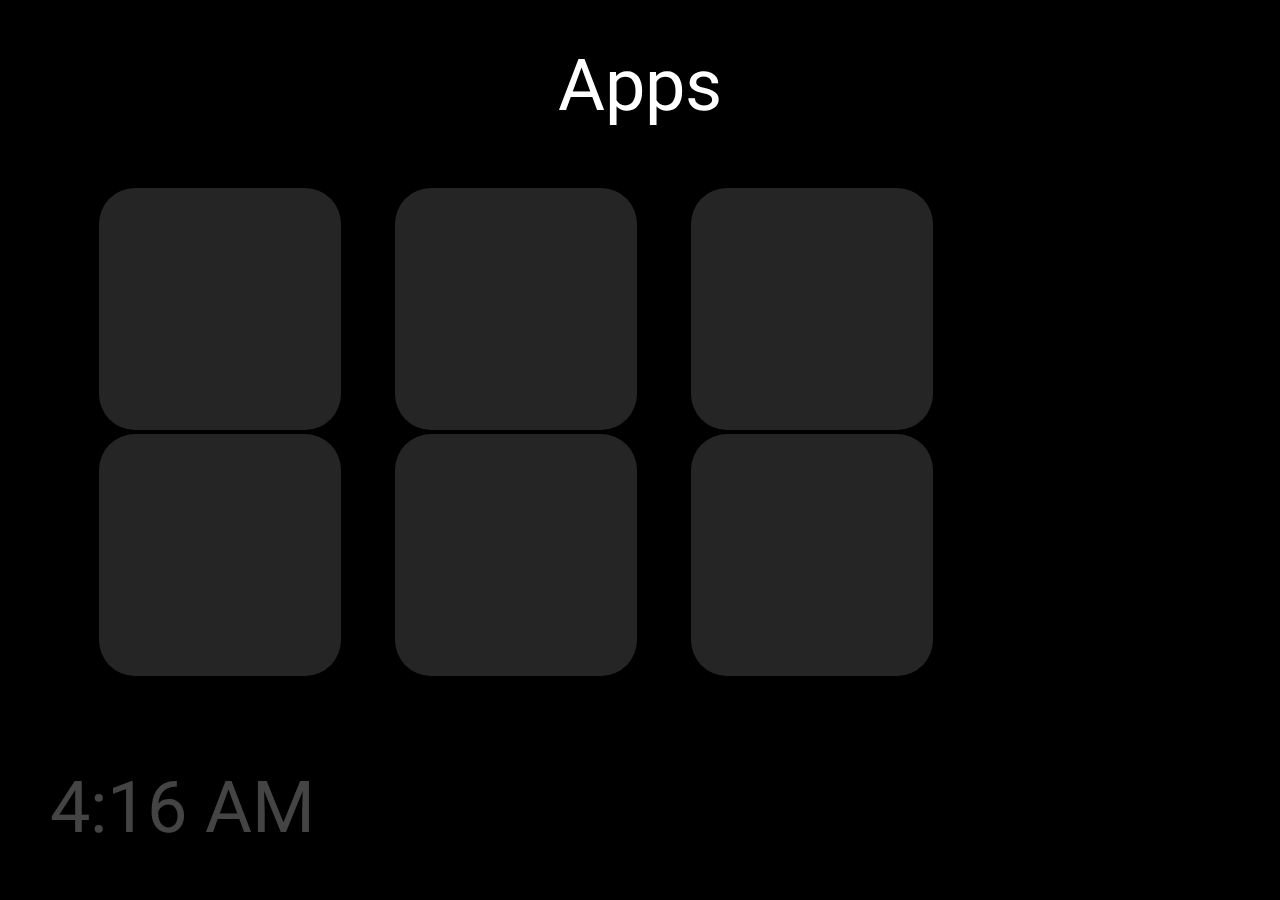
<file: python/web/html/main/index.html>
<!DOCTYPE html>
<html lang="en">
  <head>
    <meta charset="UTF-8" />
    <meta name="viewport" content="width=device-width, initial-scale=1.0" />
    <link
      href="https://fonts.googleapis.com/css?family=Roboto&display=swap"
      rel="stylesheet"
    />
    <link
      href="https://fonts.googleapis.com/icon?family=Material+Icons"
      rel="stylesheet"
    />

    <script src="js/jquery.min.js"></script>
    <link rel="stylesheet" href="css/style.css" />
    <script src="js/keyboard.js"></script>
    <!--<script src="../menu.js"></script>-->
    <script src="js/index.js"></script>
    <title>SNAPSHOT 3</title>
  </head>
  <body id="body">
    <div id="background-image"></div>
    <div id="bottomShader">
      <div id="time">
        <span id="hour"></span>:<span id="minute"></span>
        <span id="ampm"></span>
      </div>
      <div id="weather">
        <img id="weather-icon" />
        <span id="temp"></span><br />
        <span id="status"></span>
      </div>
    </div>
    <div id="theMenu">
      <div id="appsText">Apps</div>
      <div id="appsContainer">
        <div class="app-back">
          <div class="app-logo" id="settings"></div>
        </div>
        <div class="app-back"></div>
        <div class="app-back"></div>
        <div class="app-back"></div>
        <div class="app-back"></div>
        <div class="app-back"></div>
      </div>
    </div>
  </body>
</html>
</file>
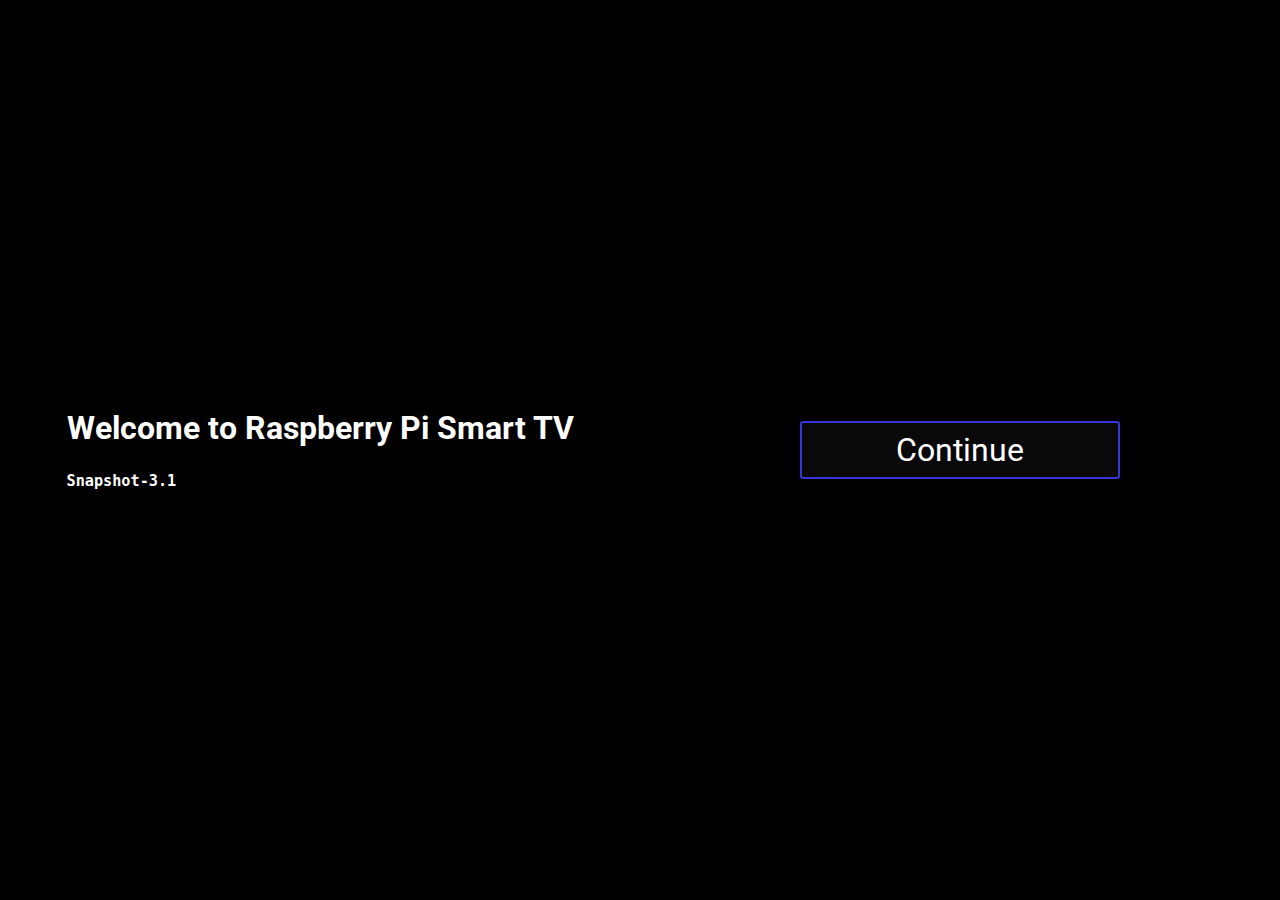
<file: python/web/html/setup/index.html>
<!DOCTYPE html>
<html lang="en">
  <head>
    <meta charset="UTF-8" />
    <meta name="viewport" content="width=device-width, initial-scale=1.0" />
    <link
      href="https://fonts.googleapis.com/css?family=Roboto&display=swap"
      rel="stylesheet"
    />
    <link
      href="https://fonts.googleapis.com/icon?family=Material+Icons"
      rel="stylesheet"
    />

    <script src="https://ajax.googleapis.com/ajax/libs/jquery/3.4.1/jquery.min.js"></script>
    <script src="index.js"></script>
    <script src="keyboard.js"></script>
    <title>Welcome</title>
    <style>
      body {
        position: absolute;
        top: 0;
        bottom: 0;
        left: 0;
        right: 0;
        margin: 0;
        padding: 0;
        background-color: black;
        /*cursor: none;*/
        font-family: 'Roboto', sans-serif;
        color: white;
      }

      #background-image {
        background-position: center;
        background-size: cover;
        background-repeat: no-repeat;
        position: absolute;
        top: 0;
        bottom: 0;
        left: 0;
        right: 0;
      }
      #shader{
        position: absolute;
        z-index: 1;
        top:0;
        bottom:0;
        left: 0;
        right: 0;
        background-color: rgba(0, 0, 0, 0.808);
      }
      #left-side{
        margin: 0;
        position: absolute;
        top:0;
        left: 0;
        width: 50%;
        bottom: 0;
        z-index: 2;
        display:flex;
        justify-content:center;
        align-items:center;
      }
      #right-side{
        margin: 0;
        position: absolute;
        top:0;
        right: 0;
        width: 50%;
        bottom: 0;
        z-index: 2;
        display:flex;
        justify-content:center;
        align-items:center;
      }
      .button{
        background-color: rgba(12, 12, 12, 0.76);
        border-radius: 3px;
        padding: 8px;
        font-size: xx-large;
        text-align: center;
        
      }
      #city-input-box, #weather-api-input-box{
        font-size: xx-large;
      }
      .button-small{
        font-size: large !important;
      }
      

      .button-full-width{
        width: 300px;
      }
      .button-selected{
        border: 2px solid rgba(63, 63, 255, 0.842);
        animation-name: btnselected;
        animation-duration: 1s;
        animation-iteration-count: infinite;
        animation-direction: alternate;
        animation-timing-function: linear;
      }

      .button-selected-error{
        border: 2px solid rgba(236, 12, 12, 0.842);

        animation-name: btnselectederr;
      }
      

      .button-selected-country{
        padding: 16px;
        width: 500px !important;
      }
      @keyframes btnselected {
        from{
          border: 2px solid rgba(63, 63, 255, 0.842);
        }
        to {
          border: 2px solid rgba(1, 1, 253, 0.842);
        }
        
      }

      @keyframes btnselectederr {
        from{
          border: 2px solid rgba(236, 12, 12, 0.842);
        }
        to {
          border: 2px solid rgba(128, 11, 11, 0.842);
        }
        
      }
      .button-other-country{
        width: 400px;
        font-size: large;
        margin: auto;
      }

      .invisible {
        visibility: hidden;
      }

      .faded{
        font-weight: 400;
        color:rgba(255, 255, 255, 0.562);
      }



      .autocomplete-items {
        position: absolute;
        border: 1px solid #d4d4d4;
        border-bottom: none;
        border-top: none;
        z-index: 99;
        /*position the autocomplete items to be the same width as the container:*/
        top: 100%;
        left: 0;
        right: 0;
      }
      
      .autocomplete-items div {
        padding: 10px;
        cursor: pointer;
        background-color: #fff; 
        border-bottom: 1px solid #d4d4d4; 
      }
      .autocomplete {
        position: relative;
        display: inline-block;
      }



      /* KEYBOARD */
.keyboard {
  position: fixed;
  left: 0;
  bottom: 0;
  width: 100%;
  padding: 5px 0;
  background: #232323;
  box-shadow: 0 0 50px rgba(0, 0, 0, 0.5);
  user-select: none;
  transition: bottom 0.4s;
  height: 35vh;
  z-index: 10;
}

.keyboard--hidden {
  bottom: -100%;
}

.keyboard__keys {
  text-align: center;
}

.keyboard__key {
  height: 62px;
  width: 8%;
  /* max-width: 139px; */
  margin: 3px;
  border-radius: 4px;
  border: none;
  background: rgba(255, 255, 255, 0.2);
  color: #ffffff;
  font-size: 1.05rem;
  outline: none;
  cursor: pointer;
  display: inline-flex;
  align-items: center;
  justify-content: center;
  vertical-align: top;
  padding: 0;
  -webkit-tap-highlight-color: transparent;
  position: relative;
}

.keyboard__key:active {
  background: rgba(255, 255, 255, 0.12);
}
.keyboard__key--focused {
  background: rgba(255, 255, 255, 0.055);
  border: 2px solid lightblue;
}

.keyboard__key--wide {
  width: 10%;
}

.keyboard__key--extra-wide {
  width: 94%;
  max-width: 50000000000px;
}

.keyboard__key--activatable::after {
  content: '';
  top: 10px;
  right: 10px;
  position: absolute;
  width: 8px;
  height: 8px;
  background: rgba(0, 0, 0, 0.4);
  border-radius: 50%;
}

.keyboard__key--active::after {
  background: #08ff00;
}

.keyboard__key--dark {
  background: rgba(0, 0, 0, 0.8);
}

    </style>
  </head>

  <body id="body">
    <div id="background-image"></div>
    <div id="shader"></div>

    <div id="left-side">
        <div>
          <h1>Welcome to Raspberry Pi Smart TV</h1>
          <h3><code>Snapshot-3.1</code></h3>
          <h4></h4>
        </div>
    </div>

    <div id="right-side">
      <div>
        <div id="page-one-continue" class="button button-full-width button-selected" onclick="pageTwo();">Continue</div>
      </div>
    </div>


    <script>
     
    </script>
  </body>
</html>
</file>
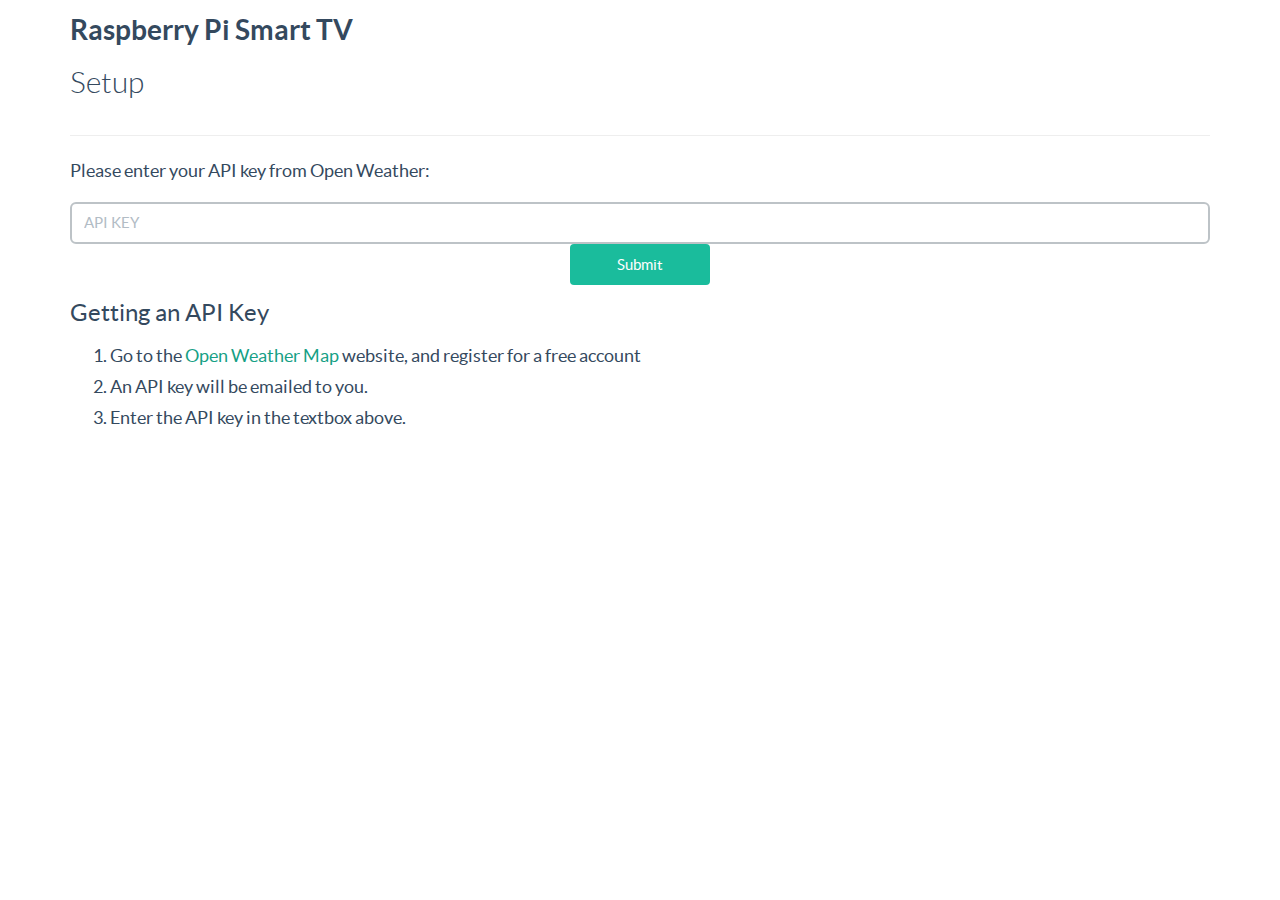
<file: python/web/html/setup/mobile/index.html>
<!DOCTYPE html>
<html lang="en">
  <head>
    <meta charset="utf-8" />
    <title>Flat UI Pro 101 Template</title>
    <meta name="viewport" content="width=device-width, initial-scale=1.0" />

    <!-- Loading Bootstrap -->
    <link href="css/vendor/bootstrap.min.css" rel="stylesheet" />

    <!-- Loading Flat UI Pro -->
    <link href="css/flat-ui-pro.css" rel="stylesheet" />

    <link rel="shortcut icon" href="img/favicon.ico" />

    <!-- HTML5 Shim and Respond.js IE8 support of HTML5 elements and media queries -->
    <!-- WARNING: Respond.js doesn't work if you view the page via file:// -->
    <!--[if lt IE 9]>
      <script src="js/vendor/html5shiv.js"></script>
      <script src="js/vendor/respond.min.js"></script>
    <![endif]-->
  </head>
  <body>
    <div class="container">
      <h5>Raspberry Pi Smart TV</h5>
      <p class="lead">Setup</p>
      <hr />
      <div id="content">
        <p>Please enter your API key from Open Weather:</p>
        <div class="row">
          <div class="col-md-12">
            <input
              type="text"
              placeholder="API KEY"
              class="form-control"
              id="APIKEYINPUT"
            />
          </div>
        </div>
        <div class="row">
          <div class="col-md-12 text-center">
            <button class="btn btn-primary btn-wide" onclick="registerapi();">
              Submit
            </button>
          </div>
        </div>
        <div class="row">
          <div class="col-md-12">
            <h6>Getting an API Key</h6>
            <ol>
              <li>
                Go to the
                <a href="https://openweathermap.org/price">Open Weather Map</a>
                website, and register for a free account
              </li>
              <li>An API key will be emailed to you.</li>
              <li>Enter the API key in the textbox above.</li>
            </ol>
          </div>
        </div>
      </div>
    </div>

    <!-- jQuery (necessary for Flat UI's JavaScript plugins) -->
    <script src="js/vendor/jquery.min.js"></script>
    <script src="js/vendor/video.js"></script>
    <!-- Include all compiled plugins (below), or include individual files as needed -->
    <script src="js/flat-ui-pro.js"></script>
    <script>
      function registerapi() {
        $.ajax({
          url:
            "../setweatherapikey/" +
            document.getElementById("APIKEYINPUT").value,
          success: function (result) {
            console.log(result);
            if (result == "true") {
              console.log(result);
              $("#content").html(
                "<p class='text-success'>Success!</p><p><code>TODO: Redirect to Mobile Command Center</code>"
              );
            }
          },
        });
      }
    </script>
  </body>
</html>
</file>
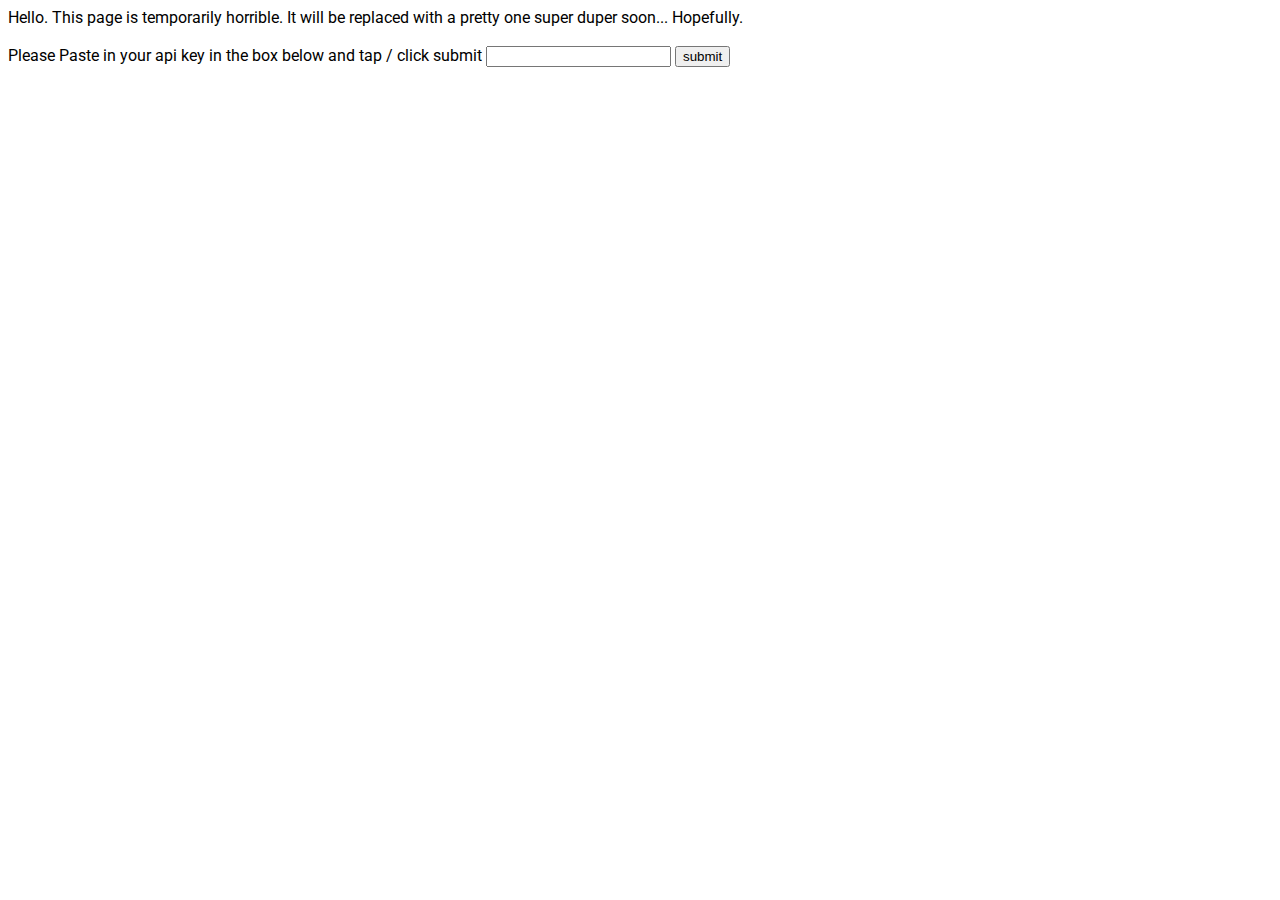
<file: python/web/html/setup/mobile/old/index.html>
<!DOCTYPE html>
<html lang="en">
  <head>
    <meta charset="UTF-8" />
    <meta name="viewport" content="width=device-width, initial-scale=1.0" />
    <link
      href="https://fonts.googleapis.com/css?family=Roboto&display=swap"
      rel="stylesheet"
    />
    <link
      href="https://fonts.googleapis.com/icon?family=Material+Icons"
      rel="stylesheet"
    />

    <script src="https://ajax.googleapis.com/ajax/libs/jquery/3.4.1/jquery.min.js"></script>
    <style>
      body {
        font-family: "Roboto", "Segoe UI", Tahoma, Geneva, Verdana, sans-serif;
      }
    </style>

    <title>Document</title>
  </head>
  <body>
    Hello. This page is temporarily horrible. It will be replaced with a pretty
    one super duper soon... Hopefully.
    <br />
    <br />
    Please Paste in your api key in the box below and tap / click submit
    <input type="text" id="openweatherapi" />
    <button id="submitBTN" onclick="registerapi();">submit</button>
    <p id="under_message"></p>
    <script>
      function registerapi() {
        $.ajax({
          url: "../setweatherapikey/" + document.getElementById("openweatherapi").value,
          success: function (result) {
            console.log(result);
            if (result == "true") {
              console.log(result);
              $("#under_message").html("Success! On the tv, submit an empty API key, to continue!<br><br>Not Sure How:<br>1. If there is no on screen keyboard, hit the OK or Enter key<br>2. Navigate to check key<br>3. hit OK or Enter")
            }
          },
        });
      }
    </script>
  </body>
</html>
</file>
<file: python/web/html/main/css/style.css>
body{
    position: absolute;
    top:0;
    bottom:0;
    left:0;
    right:0;
    margin: 0;
    padding: 0;
    background-color: black;
    cursor: none;
    color:white;
}

#background-image{
    background-position: center;
    background-size: cover;
    background-repeat: no-repeat;
    position: absolute;
    top:0;
    bottom:0;
    left:0;
    right:0;

}
#bottomShader{
    height: 33vh;
    background-image: linear-gradient(rgba(255, 255, 255, 0), rgb(0, 0, 0));
    position: absolute;
    bottom: 0;
    left: 0;
    right: 0;
}

#time{
    color: white;
    position: absolute;
    bottom: 50px;
    left: 50px;
    font-size: 72px;
    font-family: 'Roboto', sans-serif;
}

#weather{
    color: white;
    position: absolute;
    bottom: 50px;
    right: 50px;
    font-size: 30px;
    font-family: 'Roboto', sans-serif;
}

#weather-icon{
    height: 100px;
    position: absolute;
    bottom: -15px;
}

.simple-keyboard{
    position: absolute;
    bottom: 0;
}



/* KEYBOARD */
.keyboard {
    position: fixed;
    left: 0;
    bottom: 0;
    width: 100%;
    padding: 5px 0;
    background: #232323;
    box-shadow: 0 0 50px rgba(0, 0, 0, 0.5);
    user-select: none;
    transition: bottom 0.4s;
    height: 35vh;
}

.keyboard--hidden {
    bottom: -100%;
}

.keyboard__keys {
    text-align: center;
}

.keyboard__key {
    height: 62px;
    width: 8%;
    /* max-width: 139px; */
    margin: 3px;
    border-radius: 4px;
    border: none;
    background: rgba(255, 255, 255, 0.2);
    color: #ffffff;
    font-size: 1.05rem;
    outline: none;
    cursor: pointer;
    display: inline-flex;
    align-items: center;
    justify-content: center;
    vertical-align: top;
    padding: 0;
    -webkit-tap-highlight-color: transparent;
    position: relative;
}

.keyboard__key:active {
    background: rgba(255, 255, 255, 0.12);
}
.keyboard__key--focused {
    background: rgba(255, 255, 255, 0.055);
    border: 2px solid lightblue;
}

.keyboard__key--wide {
    width: 10%;
}

.keyboard__key--extra-wide {
    width: 94%;
    max-width: 50000000000px;
}

.keyboard__key--activatable::after {
    content: '';
    top: 10px;
    right: 10px;
    position: absolute;
    width: 8px;
    height: 8px;
    background: rgba(0, 0, 0, 0.4);
    border-radius: 50%;
}

.keyboard__key--active::after {
    background: #08ff00;
}

.keyboard__key--dark {
    background: rgba(0, 0, 0, 0.8);
}


/* MENU */
/* 
#menu-container{
    position: absolute;
    top:0;
    bottom:0;
    left: 0;
    right: 0;
    background-color: rgba(0, 0, 0, 0.705);
}
#searchbox-container{
    position: absolute;
    top: 25px;
    left: calc(50% - 300px);
    width: 600px;
    height: 50px;
}
.searchbox-input{
    position: absolute;
    height: 45px;
    width: 500px;
    border-top-right-radius: 0;
    border-top-left-radius: 10px;
    border-bottom-right-radius: 0;
    border-bottom-left-radius: 10px;
    border: 2px grey solid;
}
.searchbox-button{
    position: absolute;
    right: 0;
    width: 93px;
    height: 51px;
    border-top-right-radius: 10px;
    border-top-left-radius: 0;
    border-bottom-right-radius: 10px;
    border-bottom-left-radius: 0;
}
#icons-container{
    position: absolute;
    bottom: 100px;
    left: 100px;
    right: 100px;
    top: 100px;
    margin: auto;
}
.app-container{
    width: 200px;
    height: 235px;
    padding: 20px;
    display: inline-block;
}
.app-icon{
    height: 200px;
    width: 200px;
    border-radius: 30px;
    background-color: black;
    
    border: 2px black solid;
    margin: calc(100%-2px);
}
.app-name{
    height: 35px;
    font-family: sans-serif;
    text-align: center;
    line-height: 35px;
    font-size: 20px;
}
.no-app b{
    visibility: hidden;
}
#settings-ico{
    background-image: url("APPS/settings/settings.png");
    background-position: center;
    background-repeat: no-repeat;
    background-size: cover;
}
.menu-item-focused{
    border: 2px solid rgb(120, 255, 233);
} */



#theMenu{
    z-index:50;
    position: absolute;
    top:0;
    left:0;
    right:0;
    bottom:0;
    background-color: rgba(0, 0, 0, 0.733);
}

#appsText{
    font-size: 72px;
    position: absolute;
    top:43px;
    left:0;
    right:0;
    text-align: center;
    font-family: 'Roboto', sans-serif;
}

#appsContainer{
    position: absolute;
    top: 188px;
    left: 74px;
    right: 74px;
    bottom: 0px;
}

.app-back{
    background-color: rgba(255, 255, 255, 0.144);
    border-radius: 36px;
    height: 242px;
    width: 242px;
    display: inline-block;
    margin-left: 25px;
    margin-right: 25px;
}
</file>
